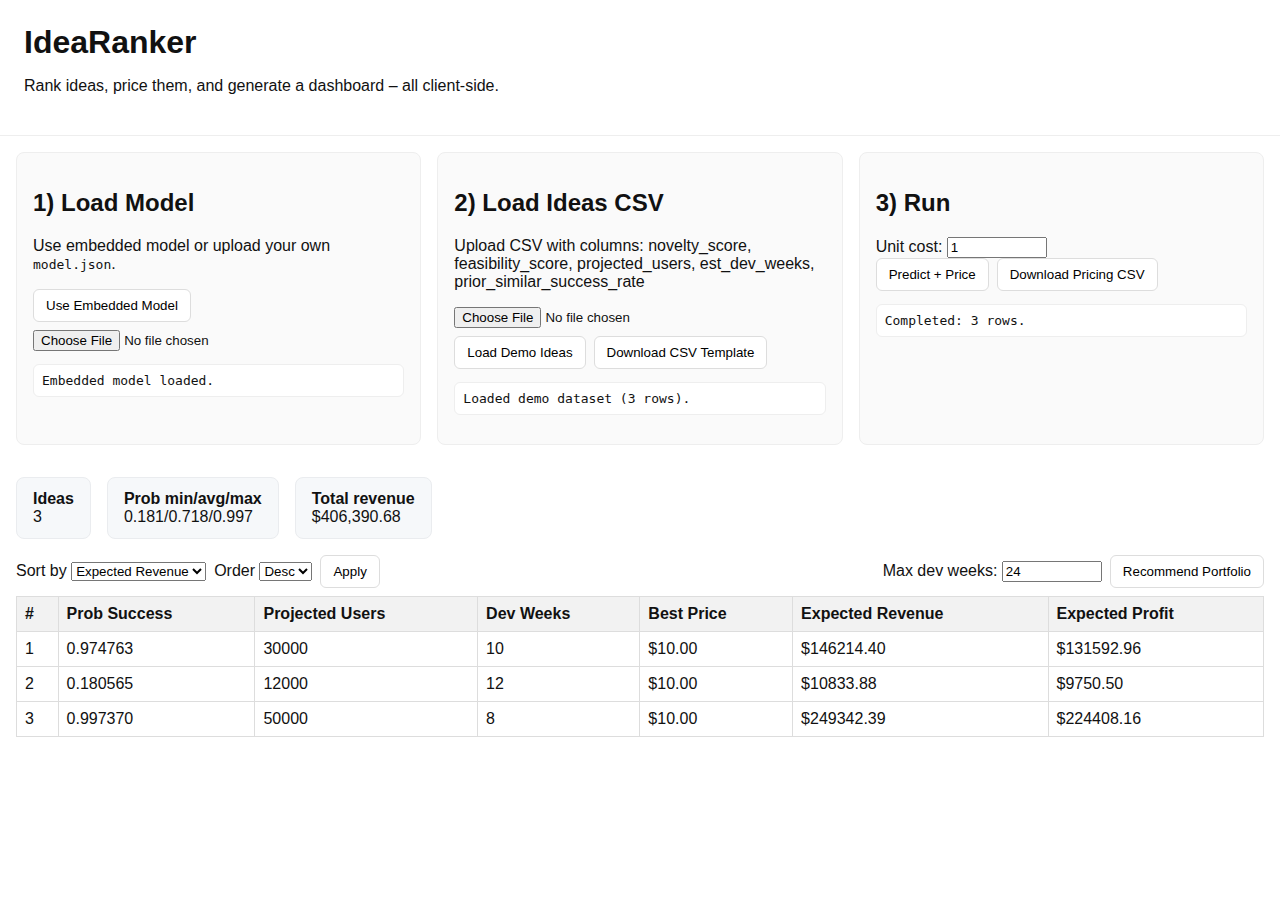
<file: index.html>
<!doctype html>
<html>
	<head>
		<meta charset="utf-8" />
		<meta http-equiv="refresh" content="0; url=web/index.html" />
		<title>Redirecting…</title>
	</head>
	<body>
		<a href="web/index.html">Open IdeaRanker</a>
	</body>
</html>
</file>
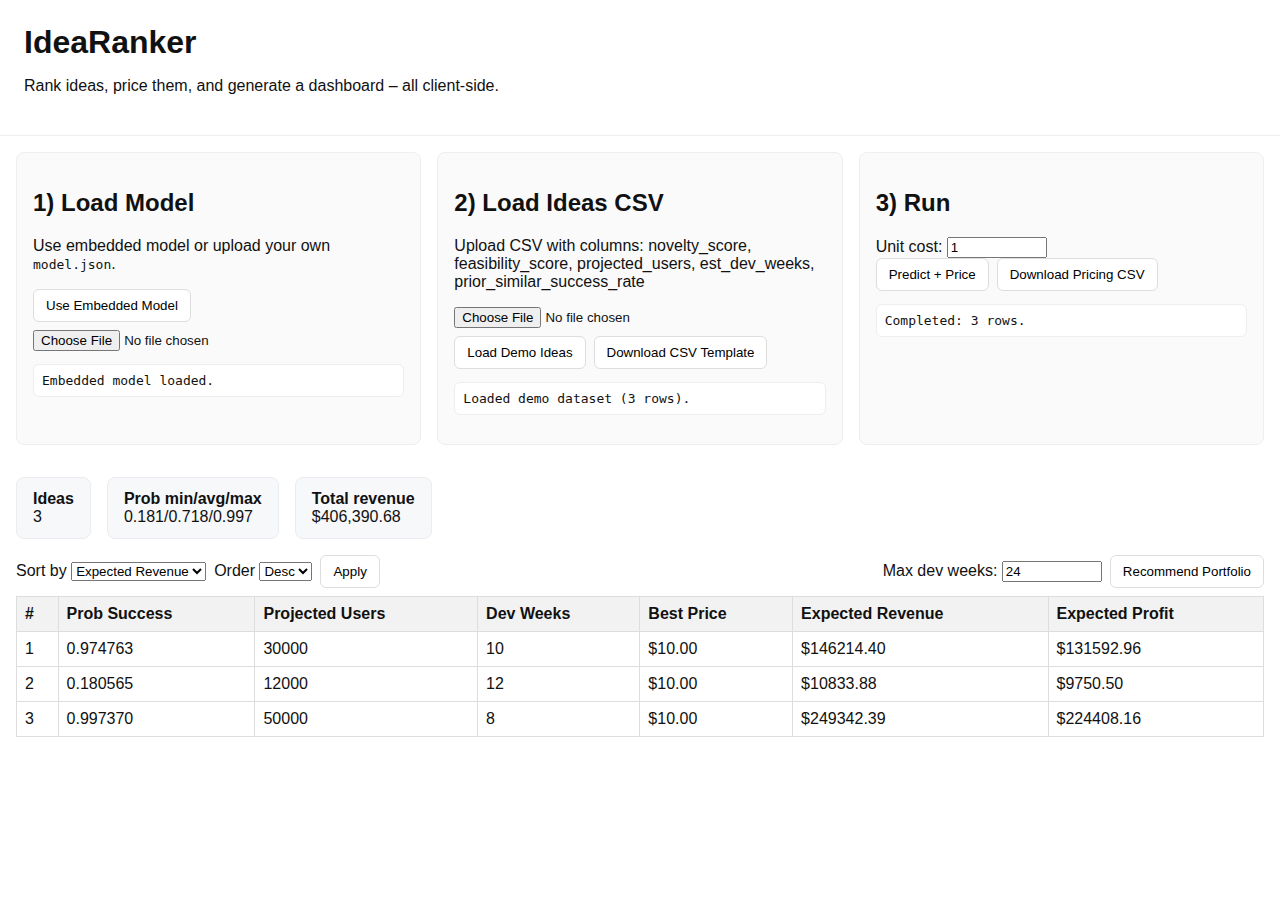
<file: web/index.html>
<!doctype html>
<html>
	<head>
		<meta charset="utf-8" />
		<meta name="viewport" content="width=device-width, initial-scale=1" />
		<title>IdeaRanker – Live</title>
		<link rel="icon" href="data:image/svg+xml,%3Csvg xmlns='http://www.w3.org/2000/svg' viewBox='0 0 100 100'%3E%3Ccircle cx='50' cy='50' r='48' fill='%23008cff'/%3E%3Ctext x='50' y='60' font-size='56' text-anchor='middle' fill='white'%3EI%3C/text%3E%3C/svg%3E" />
		<link rel="stylesheet" href="style.css" />
	</head>
	<body>
		<header>
			<h1>IdeaRanker</h1>
			<p>Rank ideas, price them, and generate a dashboard – all client-side.</p>
		</header>
		<section class="controls">
			<div class="card">
				<h2>1) Load Model</h2>
				<p>Use embedded model or upload your own <code>model.json</code>.</p>
				<div class="row">
					<button id="btn-load-default">Use Embedded Model</button>
					<input type="file" id="file-model" accept="application/json" />
				</div>
				<pre id="model-status">No model loaded.</pre>
			</div>
			<div class="card">
				<h2>2) Load Ideas CSV</h2>
				<p>Upload CSV with columns: novelty_score, feasibility_score, projected_users, est_dev_weeks, prior_similar_success_rate</p>
				<div class="row">
					<input type="file" id="file-csv" accept="text/csv" />
					<button id="btn-load-demo">Load Demo Ideas</button>
					<button id="btn-download-template">Download CSV Template</button>
				</div>
				<pre id="csv-status">No CSV loaded.</pre>
			</div>
			<div class="card">
				<h2>3) Run</h2>
				<label>Unit cost: <input type="number" id="unit-cost" value="1" step="0.1" min="0" /></label>
				<div class="row">
					<button id="btn-run">Predict + Price</button>
					<button id="btn-download">Download Pricing CSV</button>
				</div>
				<pre id="run-status">Idle.</pre>
			</div>
		</section>
		<section class="dashboard">
			<div class="kpis" id="kpis"></div>
			<div class="row" style="margin-bottom:8px">
				<label>Sort by 
					<select id="sort-key">
						<option value="expected_revenue">Expected Revenue</option>
						<option value="prob_success">Prob Success</option>
						<option value="expected_profit">Expected Profit</option>
					</select>
				</label>
				<label>Order 
					<select id="sort-order">
						<option value="desc">Desc</option>
						<option value="asc">Asc</option>
					</select>
				</label>
				<button id="btn-apply-sort">Apply</button>
				<div style="flex:1"></div>
				<label>Max dev weeks: <input type="number" id="max-weeks" value="24" min="1" step="1" /></label>
				<button id="btn-portfolio">Recommend Portfolio</button>
			</div>
			<table id="results-table" class="hidden">
				<thead>
					<tr>
						<th>#</th>
						<th>Prob Success</th>
						<th>Projected Users</th>
						<th>Dev Weeks</th>
						<th>Best Price</th>
						<th>Expected Revenue</th>
						<th>Expected Profit</th>
					</tr>
				</thead>
				<tbody id="results-body"></tbody>
			</table>
			<div id="portfolio" class="card hidden" style="margin-top:12px">
				<h3>Recommended Portfolio</h3>
				<div id="portfolio-kpis" class="kpis"></div>
				<table>
					<thead>
						<tr>
							<th>#</th>
							<th>Prob Success</th>
							<th>Projected Users</th>
							<th>Dev Weeks</th>
							<th>Best Price</th>
							<th>Expected Revenue</th>
							<th>Expected Profit</th>
						</tr>
					</thead>
					<tbody id="portfolio-body"></tbody>
				</table>
			</div>
		</section>
		<script src="app.js"></script>
	</body>
</html>
</file>
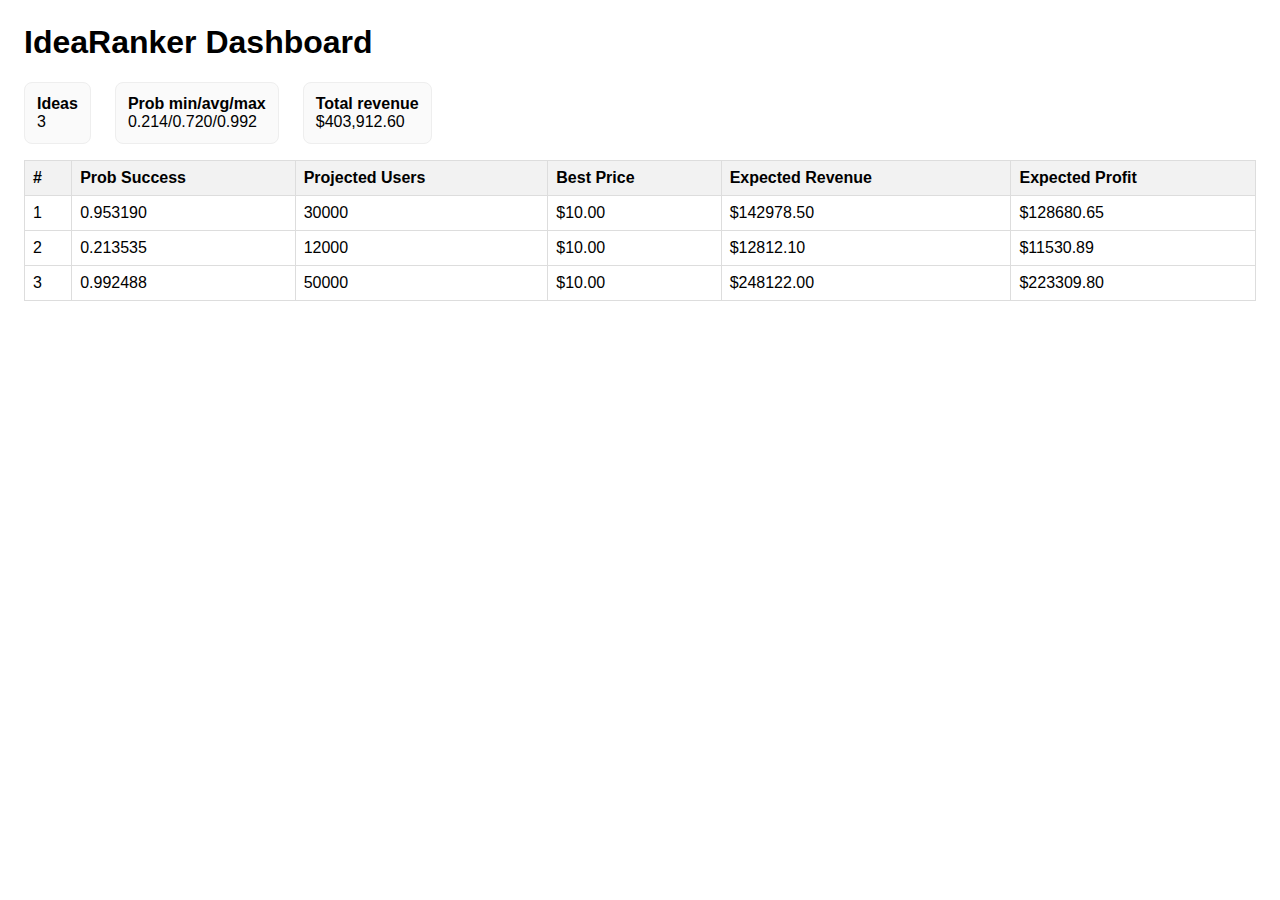
<file: artifacts/dashboard.html>
<html><head><meta charset='utf-8'><title>IdeaRanker Dashboard</title><style>body{font-family:Arial,Helvetica,sans-serif;margin:24px} table{border-collapse:collapse;width:100%} th,td{border:1px solid #ddd;padding:8px} th{background:#f2f2f2;text-align:left} .kpi{display:flex;gap:24px;margin-bottom:16px} .kpi div{background:#fafafa;padding:12px;border:1px solid #eee;border-radius:8px}</style></head><body><h1>IdeaRanker Dashboard</h1><div class='kpi'><div><b>Ideas</b><br>3</div><div><b>Prob min/avg/max</b><br>0.214/0.720/0.992</div><div><b>Total revenue</b><br>$403,912.60</div></div><table><thead><tr><th>#</th><th>Prob Success</th><th>Projected Users</th><th>Best Price</th><th>Expected Revenue</th><th>Expected Profit</th></tr></thead><tbody><tr><td>1</td><td>0.953190</td><td>30000</td><td>$10.00</td><td>$142978.50</td><td>$128680.65</td></tr><tr><td>2</td><td>0.213535</td><td>12000</td><td>$10.00</td><td>$12812.10</td><td>$11530.89</td></tr><tr><td>3</td><td>0.992488</td><td>50000</td><td>$10.00</td><td>$248122.00</td><td>$223309.80</td></tr></tbody></table></body></html>
</file>
<file: web/style.css>
* { box-sizing: border-box; }
body { font-family: Arial, Helvetica, sans-serif; margin: 0; color: #111; background: #fff; }
header { padding: 24px; border-bottom: 1px solid #eee; }
header h1 { margin: 0 0 8px 0; }
section.controls { display: grid; grid-template-columns: repeat(auto-fit, minmax(280px, 1fr)); gap: 16px; padding: 16px; }
.card { background: #fafafa; border: 1px solid #eee; border-radius: 8px; padding: 16px; }
.row { display: flex; gap: 8px; flex-wrap: wrap; align-items: center; }
pre { background: #fff; border: 1px solid #eee; padding: 8px; border-radius: 6px; max-height: 160px; overflow: auto; }
section.dashboard { padding: 16px; }
.kpis { display: flex; gap: 16px; flex-wrap: wrap; margin-bottom: 16px; }
.kpis .kpi { background: #f6f8fa; border: 1px solid #eaecef; border-radius: 8px; padding: 12px 16px; }
table { border-collapse: collapse; width: 100%; }
th, td { border: 1px solid #ddd; padding: 8px; text-align: left; }
th { background: #f2f2f2; }
.hidden { display: none; }
button { cursor: pointer; padding: 8px 12px; border-radius: 6px; border: 1px solid #ddd; background: #fff; }
button:hover { background: #f7f7f7; }
input[type="number"] { width: 100px; }
</file>
